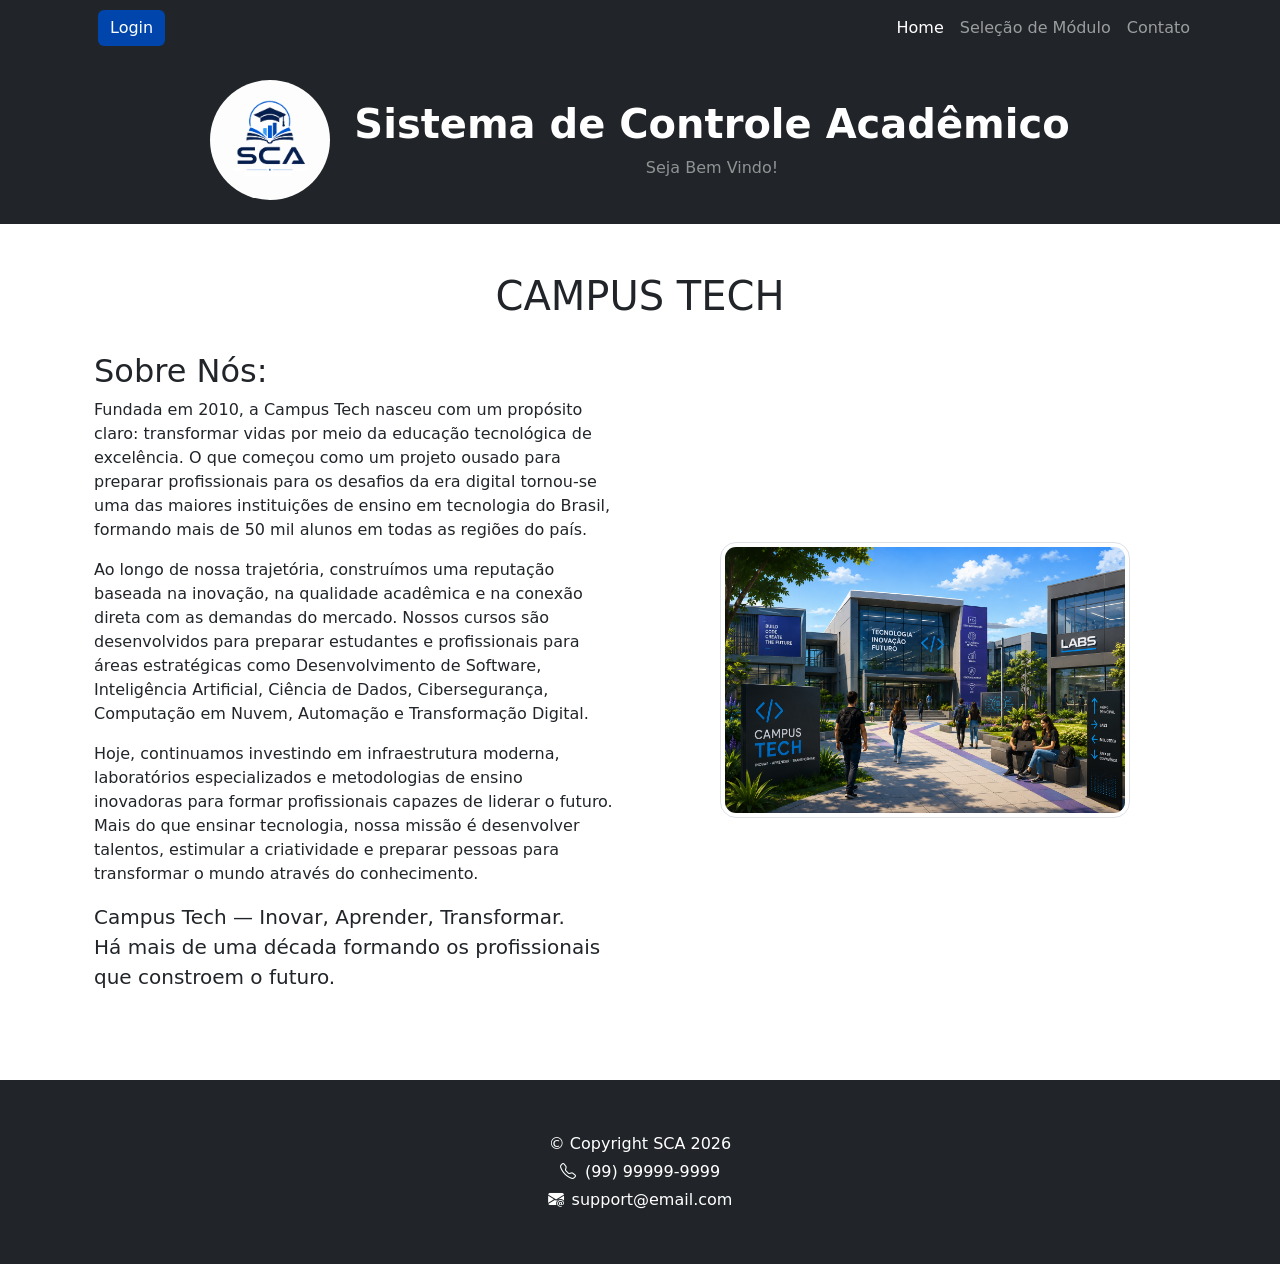
<file: index.html>
<!DOCTYPE html>
<html lang="pt-br">
    <head>
        <meta charset="UTF-8">
        <meta name="viewport" content="width=device-width, initial-scale=1.0">
        <title>Sistema de Controle Acadêmico</title>

        <!-- Bootstrap CSS -->
        <link href="https://cdn.jsdelivr.net/npm/bootstrap@5.3.0/dist/css/bootstrap.min.css" rel="stylesheet">
        <!-- Bootstrap Icons -->
        <link rel="stylesheet" href="https://cdn.jsdelivr.net/npm/bootstrap-icons@1.11.0/font/bootstrap-icons.css">
        <!-- CSS Customizado -->
        <link rel="stylesheet" href="css/style.css">

    </head>
    <body>
        <!-- Responsive navbar-->
        <nav class="navbar navbar-expand-lg navbar-dark bg-dark">
            <div class="container">
                <div>
                    <!-- BOTÃO DE LOGUIN -->
                    <button class="btn btn-success ms-3" data-bs-toggle="modal" data-bs-target="#loginModal">Login</button>
                </div>
                <!-- MODAL -->
                <div class="modal fade" id="loginModal" tabindex="-1" aria-hidden="true">
                    <div class="modal-dialog modal-dialog-centered">
                        <div class="modal-content">
                            <!-- HEADER -->
                            <div class="modal-header">
                                <h5 class="modal-title">
                                    Área de Login
                                </h5>
                                <button type="button" class="btn-close" data-bs-dismiss="modal"></button>
                            </div>
                            <!-- BODY -->
                            <div class="modal-body">
                                <form>
                                    <div class="mb-3">
                                        <label class="form-label">Email</label>
                                        <input type="email" class="form-control" placeholder="Digite seu email">
                                    </div>
                                    <div class="mb-3">
                                        <label class="form-label">Senha</label>
                                        <input type="password" class="form-control" placeholder="Digite sua senha">
                                    </div>
                                    <button type="submit" class="btn btn-success w-100">Entrar</button>
                                </form>
                            </div>
                        </div>
                    </div>     
                </div>

                <button class="navbar-toggler" type="button" data-bs-toggle="collapse" data-bs-target="#navbarSupportedContent" aria-controls="navbarSupportedContent" aria-expanded="false" aria-label="Toggle navigation"><span class="navbar-toggler-icon"></span></button>
                <div class="collapse navbar-collapse" id="navbarSupportedContent">
                    <ul class="navbar-nav ms-auto mb-2 mb-lg-0 text-end">
                        <li class="nav-item"><a class="nav-link active" aria-current="page" href="index.html">Home</a></li>
                        <li class="nav-item"><a class="nav-link" href="./pages/acesso_rapido.html">Seleção de Módulo</a></li>
                        <li class="nav-item"><a class="nav-link" href="#contatos">Contato</a></li>
                    </ul>
                </div>
            </div>
        </nav>

        <!-- Header - Responsivo-->
        <header class="bg-dark py-4 ">
            <div class="container">
                <div class="d-flex flex-column flex-md-row align-items-center justify-content-center text-center">
                    <img src="assets/logo/logo_sca.png" alt="Logomarca da SCA" class="img-fluid rounded-circle mb-3 mb-md-0 me-md-4" style="max-width: 120px;">
                    <div>
                        <h1 class="text-white fw-bold mb-2">Sistema de Controle Acadêmico</h1>
                        <p class="text-white-50 mb-0">Seja Bem Vindo!</p>
                    </div>
                </div>
            </div>
        </header>
        
        <!-- Conteúdo Principal -->
        <main class="flex-grow-1">
            <section class="container py-5">
                <h1 class="text-center mb-2">CAMPUS TECH</h1>
        
                <div class="row align-items-center">
                    <!-- Apresentação - sobre nós -->
                    <div class="col-12 col-lg-6 order-2 order-lg-1 p-4">
                        <h2>Sobre Nós:</h2>
                        <p>Fundada em 2010, a Campus Tech nasceu com um propósito claro: transformar vidas por meio da educação tecnológica de excelência. O que começou como um projeto ousado para preparar profissionais para os desafios da era digital tornou-se uma das maiores instituições de ensino em tecnologia do Brasil, formando mais de 50 mil alunos em todas as regiões do país.</p>
                        <p>Ao longo de nossa trajetória, construímos uma reputação baseada na inovação, na qualidade acadêmica e na conexão direta com as demandas do mercado. Nossos cursos são desenvolvidos para preparar estudantes e profissionais para áreas estratégicas como Desenvolvimento de Software, Inteligência Artificial, Ciência de Dados, Cibersegurança, Computação em Nuvem, Automação e Transformação Digital.</p>
                        <p>Hoje, continuamos investindo em infraestrutura moderna, laboratórios especializados e metodologias de ensino inovadoras para formar profissionais capazes de liderar o futuro. Mais do que ensinar tecnologia, nossa missão é desenvolver talentos, estimular a criatividade e preparar pessoas para transformar o mundo através do conhecimento.</p>
        
                        <p class="lead">Campus Tech — Inovar, Aprender, Transformar.<br>Há mais de uma década formando os profissionais que constroem o futuro.</p>
                    </div>
        
                    <!-- Imagem do Campus-->
                    <div class="col-12 col-lg-6 text-center order-1 order-lg-2 mb-2 mb-lg-0">
                        <img src="assets/campus/campus_principal.png" alt="Imagem do Campus" class="img-fluid img-thumbnail rounded-4 w-75 w-lg-100">
                    </div>
                </div>
            </section>
        </main>

        <!-- Rodape -->
        <footer class="py-5 bg-dark mt-auto">
            <div id="contatos">
                <div class="container my-1">
                    <p class="m-0 text-center text-white">&copy; Copyright SCA 2026</p>
                </div>
                <div class="container text-center text-white my-1">
                    <i class="bi bi-telephone me-1"></i>
                    (99) 99999-9999
                </div>
                <div class="container text-center text-white my-1">
                    <i class="bi bi-envelope-at-fill me-2"></i>support@email.com
                </div>
            </div>
        </footer>

        <!-- Bootstrap JS -->
        <script src="https://cdn.jsdelivr.net/npm/bootstrap@5.3.0/dist/js/bootstrap.bundle.min.js"></script>
        <!-- JavaScript Customizado -->
        <script src="js/script.js"></script>
    </body>
</html>
</file>
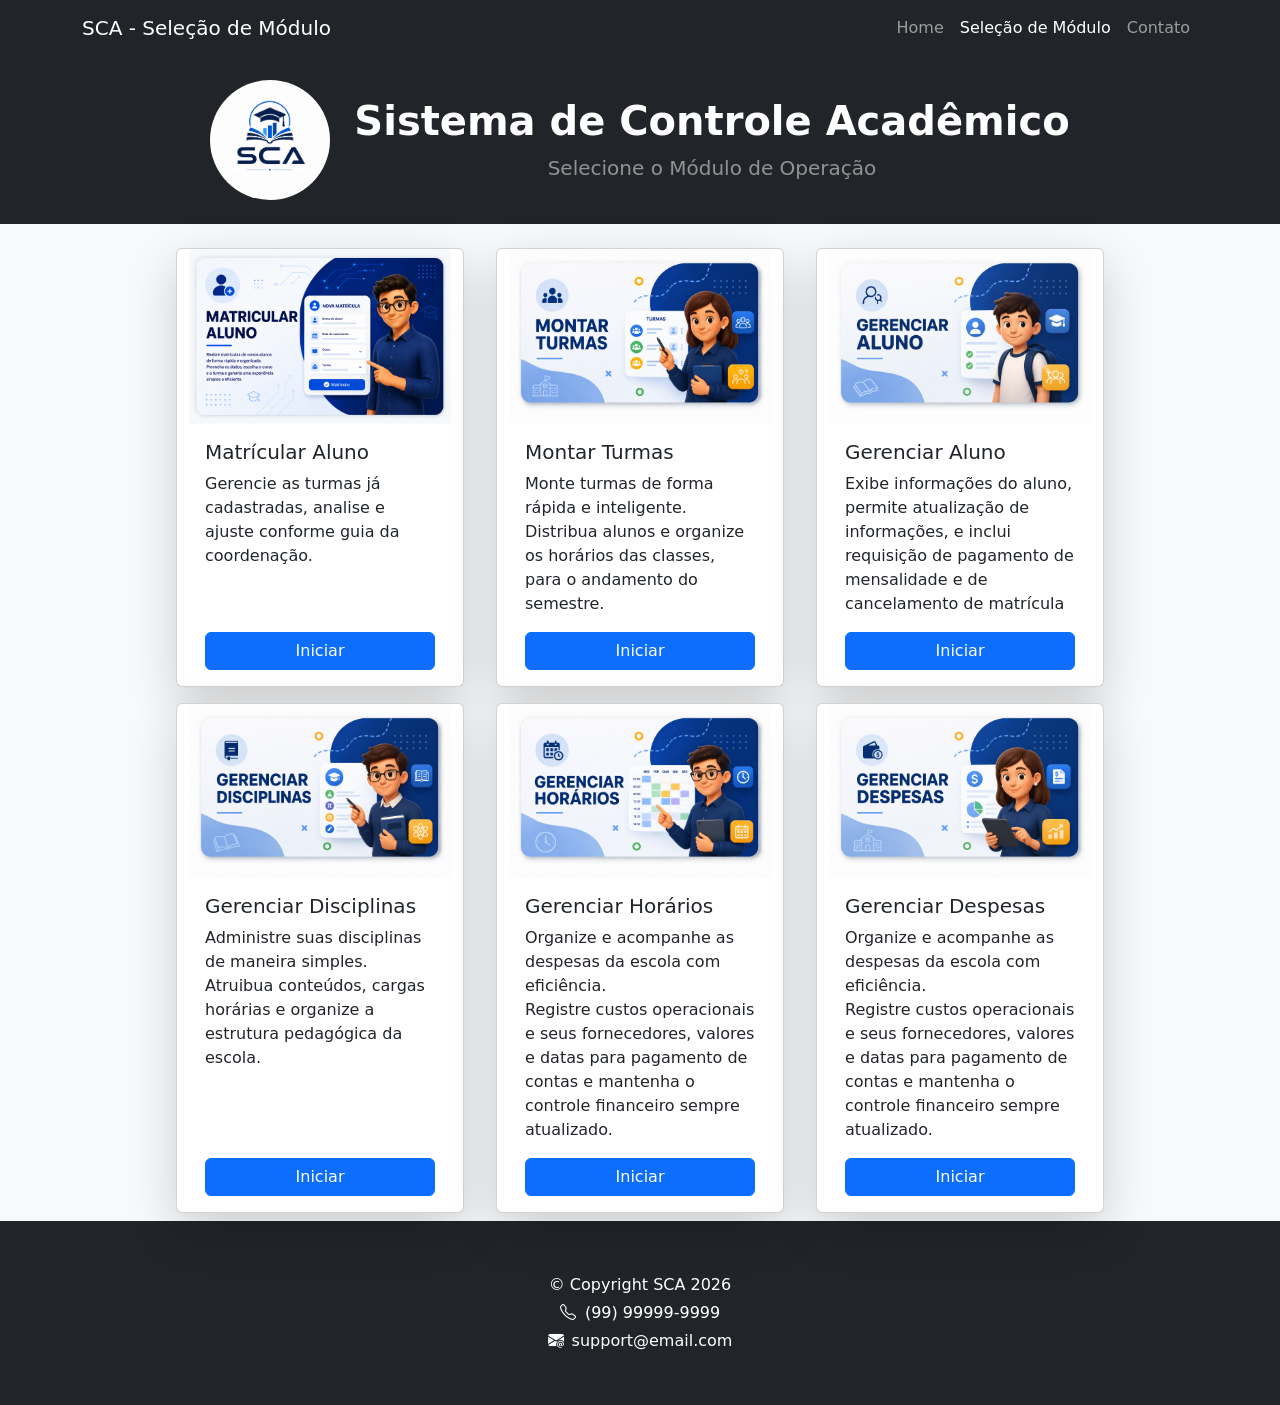
<file: pages/acesso_rapido.html>
<!DOCTYPE html>
<html lang="pt-br">
    <head>
        <meta charset="UTF-8">
        <meta name="viewport" content="width=device-width, initial-scale=1.0">
        <title>SCA - Acesso Rápido</title>

        <!-- Bootstrap CSS -->
        <link href="https://cdn.jsdelivr.net/npm/bootstrap@5.3.0/dist/css/bootstrap.min.css" rel="stylesheet">
        <!-- Bootstrap Icons -->
        <link rel="stylesheet" href="https://cdn.jsdelivr.net/npm/bootstrap-icons@1.11.0/font/bootstrap-icons.css">
        <!-- CSS Customizado -->
        <link rel="stylesheet" href="../css/style.css">

    </head>
    <body class="bg-light d-flex flex-column min-vh-100">
        <!-- Responsive navbar-->
        <nav class="navbar navbar-expand-lg navbar-dark bg-dark">
            <div class="container">
                <a class="navbar-brand">SCA - Seleção de Módulo</a>
                <button class="navbar-toggler" type="button" data-bs-toggle="collapse" data-bs-target="#navbarSupportedContent" aria-controls="navbarSupportedContent" aria-expanded="false" aria-label="Toggle navigation"><span class="navbar-toggler-icon"></span></button>
                <div class="collapse navbar-collapse" id="navbarSupportedContent">
                    <ul class="navbar-nav ms-auto mb-2 mb-lg-0 text-end">
                        <li class="nav-item"><a class="nav-link" href="../index.html">Home</a></li>
                        <li class="nav-item"><a class="nav-link active" aria-current="page" href="acesso_rapido.html">Seleção de Módulo</a></li>
                        <li class="nav-item"><a class="nav-link" href="#contatos">Contato</a></li>
                    </ul>
                </div>
            </div>
        </nav>

        <!-- Header - Responsivo -->
        <header class="bg-dark py-4 mb-3">
            <div class="container">
                <div class="d-flex flex-column flex-md-row align-items-center justify-content-center text-center">
                    <img src="../assets/logo/logo_sca.png" alt="Logomarca da SCA" class="img-fluid rounded-circle mb-3 mb-md-0 me-md-4" style="max-width: 120px;">
                    <div>
                        <h1 class="text-white fw-bold mb-2">Sistema de Controle Acadêmico</h1>
                        <p class="lead text-white-50 small mb-0">Selecione o Módulo de Operação</p>
                    </div>
                </div>
            </div>
        </header>

        <main class="flex-grow-1">
            <div class="row justify-content-center">
                <div class="card shadow-lg my-2 mx-3" style="width: 18rem;">
                    <img src="../assets/card_img/matricular_aluno.png" class="card-img-top" alt="...">
                    <div class="card-body d-flex flex-column">
                        <h5 class="card-title">Matrícular Aluno</h5>
                        <p class="card-text">Gerencie as turmas já cadastradas, analise e ajuste conforme guia da coordenação.</p>
                        <a href="matricula.html" class="btn btn-primary mt-auto">Iniciar</a>
                    </div>
                </div>
    
                <div class="card shadow-lg my-2 mx-3" style="width: 18rem;">
                    <img src="../assets/card_img/montar_turmas.png" class="card-img-top" alt="...">
                    <div class="card-body d-flex flex-column">
                        <h5 class="card-title">Montar Turmas</h5>
                        <p class="card-text">Monte turmas de forma rápida e inteligente. Distribua alunos e organize os horários das classes, para o andamento do semestre.</p>
                        <a href="montar_turmas.html" class="btn btn-primary mt-auto">Iniciar</a>
                    </div>
                </div>

                <div class="card shadow-lg my-2 mx-3" style="width: 18rem;">
                    <img src="../assets/card_img/gerenciar_aluno.png" class="card-img-top" alt="...">
                    <div class="card-body d-flex flex-column">
                        <h5 class="card-title">Gerenciar Aluno</h5>
                        <p class="card-text">Exibe informações do aluno, permite atualização de informações, e inclui requisição de pagamento de mensalidade e de cancelamento de matrícula</p>
                        <a href="gerenciarAluno.html" class="btn btn-primary mt-auto">Iniciar</a>
                    </div>
                </div>
            </div>

            <div class="row justify-content-center">
                <div class="card shadow-lg my-2 mx-3" style="width: 18rem;">
                    <img src="../assets/card_img/gerenciar_disciplinas.png" class="card-img-top" alt="...">
                    <div class="card-body d-flex flex-column">
                        <h5 class="card-title">Gerenciar Disciplinas</h5>
                        <p class="card-text">Administre suas disciplinas de maneira simples. Atruibua conteúdos, cargas horárias e organize a estrutura pedagógica da escola.</p>
                        <a href="gerenciar_disciplinas.html" class="btn btn-primary mt-auto">Iniciar</a>
                    </div>
                </div>
                
                <div class="card shadow-lg my-2 mx-3" style="width: 18rem;">
                    <img src="../assets/card_img/gerenciar_horarios.png" class="card-img-top" alt="...">
                    <div class="card-body d-flex flex-column">
                        <h5 class="card-title">Gerenciar Horários</h5>
                        <p class="card-text">Organize e acompanhe as despesas da escola com eficiência.<br>Registre custos operacionais e seus fornecedores, valores e datas para pagamento de contas e mantenha o controle financeiro sempre atualizado.</p>
                        <a href="horarios.html" class="btn btn-primary mt-auto">Iniciar</a>
                    </div>
                </div>
    
                <div class="card shadow-lg my-2 mx-3" style="width: 18rem;">
                    <img src="../assets/card_img/gerenciar_despesas.png" class="card-img-top" alt="...">
                    <div class="card-body d-flex flex-column">
                        <h5 class="card-title">Gerenciar Despesas</h5>
                        <p class="card-text">Organize e acompanhe as despesas da escola com eficiência.<br>Registre custos operacionais e seus fornecedores, valores e datas para pagamento de contas e mantenha o controle financeiro sempre atualizado.</p>
                        <a href="gerenciarDespesas.html" class="btn btn-primary mt-auto">Iniciar</a>
                    </div>
                </div>
            </div>    
        </main>

        <!-- Rodape -->
        <footer class="py-5 bg-dark mt-auto">
            <div id="contatos">
                <div class="container my-1">
                    <p class="m-0 text-center text-white">&copy; Copyright SCA 2026</p>
                </div>
                <div class="container text-center text-white my-1">
                    <i class="bi bi-telephone me-1"></i>
                    (99) 99999-9999
                </div>
                <div class="container text-center text-white my-1">
                    <i class="bi bi-envelope-at-fill me-2"></i>support@email.com
                </div>
            </div>
        </footer>

        <!-- Bootstrap JS -->
        <script src="https://cdn.jsdelivr.net/npm/bootstrap@5.3.0/dist/js/bootstrap.bundle.min.js"></script>
    </body>
</html>
</file>
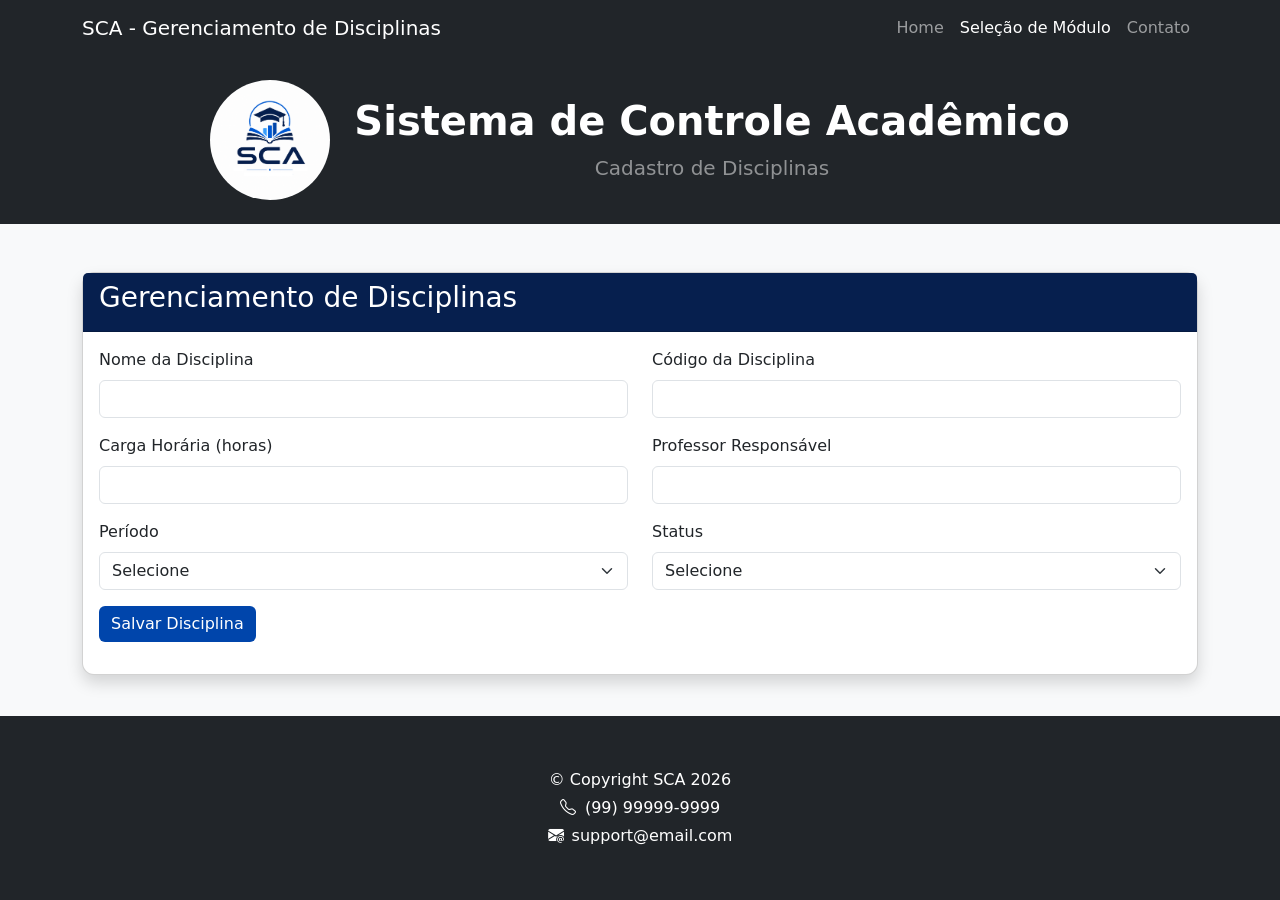
<file: pages/gerenciar_disciplinas.html>
<!DOCTYPE html>
<html lang="pt-br">
    <head>
        <meta charset="UTF-8">
        <meta name="viewport" content="width=device-width, initial-scale=1.0">
        <title>SCA - Gerenciamento de Disciplinas</title>

        <!-- Bootstrap CSS -->
        <link href="https://cdn.jsdelivr.net/npm/bootstrap@5.3.0/dist/css/bootstrap.min.css" rel="stylesheet">
        <!-- Bootstrap Icons -->
        <link rel="stylesheet" href="https://cdn.jsdelivr.net/npm/bootstrap-icons@1.11.0/font/bootstrap-icons.css">
        <!-- CSS Customizado -->
        <link rel="stylesheet" href="../css/disciplinaStyle.css">

    </head>
    <body class="bg-light d-flex flex-column min-vh-100">
        <!-- Responsive navbar-->
        <nav class="navbar navbar-expand-lg navbar-dark bg-dark">
            <div class="container">
                <a class="navbar-brand">SCA - Gerenciamento de Disciplinas</a>
                <button class="navbar-toggler" type="button" data-bs-toggle="collapse" data-bs-target="#navbarSupportedContent" aria-controls="navbarSupportedContent" aria-expanded="false" aria-label="Toggle navigation"><span class="navbar-toggler-icon"></span></button>
                <div class="collapse navbar-collapse" id="navbarSupportedContent">
                    <ul class="navbar-nav ms-auto mb-2 mb-lg-0 text-end">
                        <li class="nav-item"><a class="nav-link" href="../index.html">Home</a></li>
                        <li class="nav-item"><a class="nav-link active" aria-current="page" href="acesso_rapido.html">Seleção de Módulo</a></li>
                        <li class="nav-item"><a class="nav-link" href="#contatos">Contato</a></li>
                    </ul>
                </div>
            </div>
        </nav>

        <!-- Header - Responsivo -->
        <header class="bg-dark py-4 ">
            <div class="container">
                <div class="d-flex flex-column flex-md-row align-items-center justify-content-center text-center">
                    <img src="../assets/logo/logo_sca.png" alt="Logomarca da SCA" class="img-fluid rounded-circle mb-3 mb-md-0 me-md-4" style="max-width: 120px;">
                    <div>
                        <h1 class="text-white fw-bold mb-2">Sistema de Controle Acadêmico</h1>
                        <p class="lead text-white-50 small mb-0">Cadastro de Disciplinas</p>
                    </div>
                </div>
            </div>
        </header>

        <main class="flex-grow-1">
            <div class="container mt-5">
                <div class="card shadow">
                    <div class="card-header cabecalho-horario text-white">
                        <h3>Gerenciamento de Disciplinas</h3>
                    </div>
                    <div class="card-body">
                        <form id="formDisciplina">
                <div class="row">
                    <div class="col-md-6 mb-3">
                        <label class="form-label">Nome da Disciplina</label>
                        <input type="text" class="form-control" id="nomeDisciplina">
                    </div>
                    <div class="col-md-6 mb-3">
                        <label class="form-label">Código da Disciplina</label>
                        <input type="text" class="form-control" id="codigo">
                    </div>
                </div>
        
                <div class="row">
                    <div class="col-md-6 mb-3">
                        <label class="form-label">Carga Horária (horas)</label>
                        <input type="number" class="form-control" id="cargaHoraria">
                    </div>
                    <div class="col-md-6 mb-3">
                        <label class="form-label">Professor Responsável</label>
                        <input type="text" class="form-control" id="professor">
                    </div>
                </div>
        
                <div class="row">
                    <div class="col-md-6 mb-3">
                        <label class="form-label">Período</label>
                        <select class="form-select" id="periodo">
                            <option value="">Selecione</option>
                            <option>1º Termo</option>
                            <option>2º Termo</option>
                            <option>3º Termo</option>
                            <option>4º Termo</option>
                        </select>
                    </div>

                    <div class="col-md-6 mb-3">
                        <label class="form-label">Status</label>
                        <select class="form-select" id="status">
                            <option value="">Selecione</option>
                            <option>Ativa</option>
                            <option>Inativa</option>
                        </select>
                    </div>
                </div>

                <button type="submit" class="btn btn-azul">
                    Salvar Disciplina
                </button>
            </form>

            <div id="mensagem" class="mt-3"></div></div>
            </div></div>
        </main>

        <!-- Rodape -->
        <footer class="py-5 bg-dark mt-auto">
            <div id="contatos">
                <div class="container my-1">
                    <p class="m-0 text-center text-white">&copy; Copyright SCA 2026</p>
                </div>
                <div class="container text-center text-white my-1">
                    <i class="bi bi-telephone me-1"></i>
                    (99) 99999-9999
                </div>
                <div class="container text-center text-white my-1">
                    <i class="bi bi-envelope-at-fill me-2"></i>support@email.com
                </div>
            </div>
        </footer>

        <script src="../js/disciplinaScript.js"></script>
    </body>
</html>
</file>
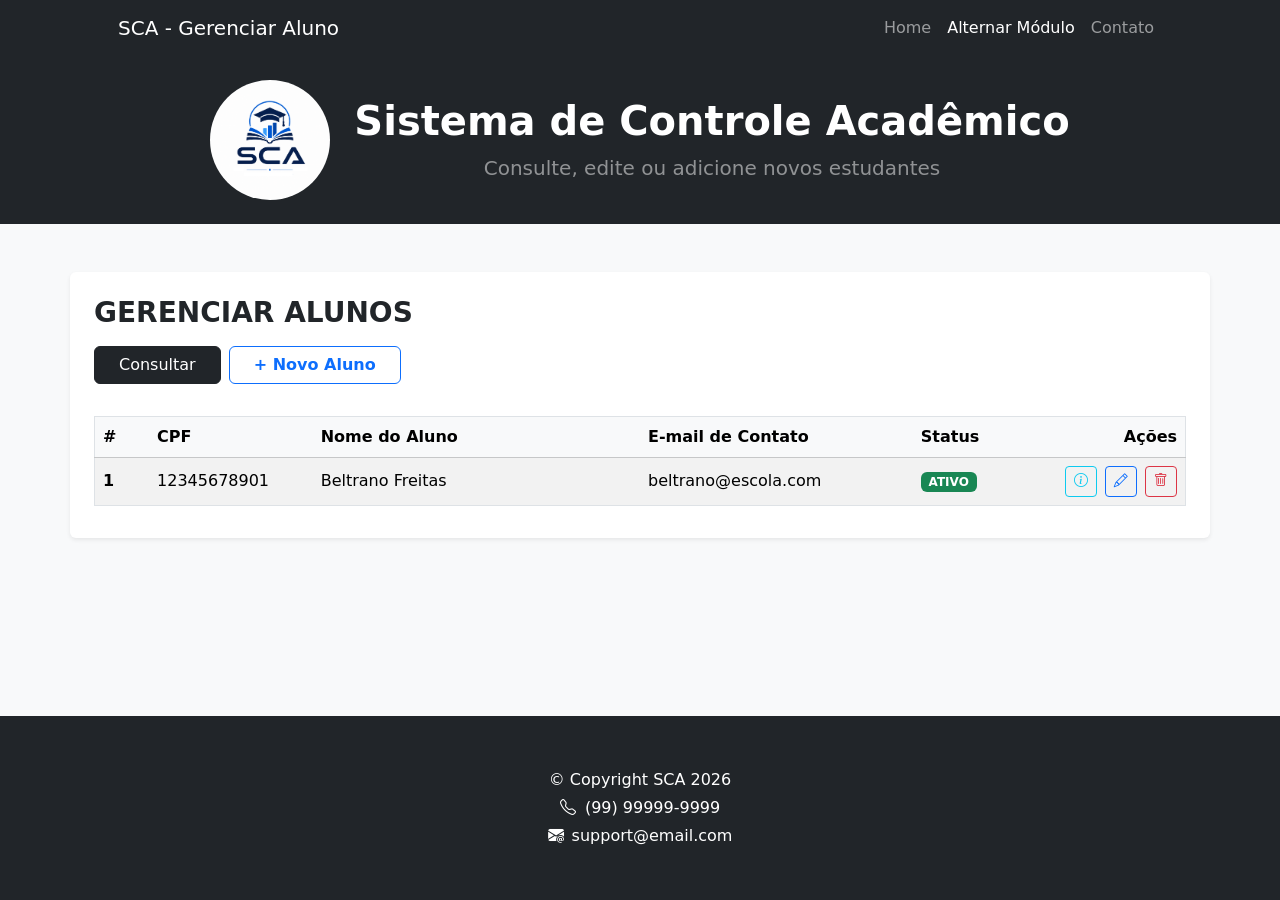
<file: pages/gerenciarAluno.html>
<!DOCTYPE html>
<html lang="pt-br">

<head>
    <meta charset="UTF-8">
    <meta name="viewport" content="width=device-width, initial-scale=1.0">
    <title>SCA - Gerenciar Aluno</title>
    <!-- Bootstrap CSS -->
    <link href="https://cdn.jsdelivr.net/npm/bootstrap@5.3.0/dist/css/bootstrap.min.css" rel="stylesheet">
    <!-- Bootstrap Icons -->
    <link rel="stylesheet" href="https://cdn.jsdelivr.net/npm/bootstrap-icons@1.11.0/font/bootstrap-icons.css">
    <link rel="stylesheet" href="../css/style.css">
</head>

<body class="bg-light d-flex flex-column min-vh-100">
    <nav class="navbar navbar-expand-lg navbar-dark bg-dark">
        <div class="container px-5">
            <a class="navbar-brand">SCA - Gerenciar Aluno</a>
            <button class="navbar-toggler" type="button" data-bs-toggle="collapse" data-bs-target="#navbarSupportedContent" aria-controls="navbarSupportedContent" aria-expanded="false" aria-label="Toggle navigation"><span class="navbar-toggler-icon"></span></button>
            <div class="collapse navbar-collapse" id="navbarSupportedContent">
                <ul class="navbar-nav ms-auto mb-2 mb-lg-0 text-end">
                    <li class="nav-item"><a class="nav-link" href="../index.html">Home</a></li>
                    <li class="nav-item"><a class="nav-link active" aria-current="page" href="acesso_rapido.html">Alternar Módulo</a></li>
                    <li class="nav-item"><a class="nav-link" href="#contatos">Contato</a></li>
                </ul>
            </div>
        </div>
    </nav>

    <!-- Header - Responsivo -->
    <header class="bg-dark py-4 ">
        <div class="container">
            <div class="d-flex flex-column flex-md-row align-items-center justify-content-center text-center">
                <img src="../assets/logo/logo_sca.png" alt="Logomarca da SCA" class="img-fluid rounded-circle mb-3 mb-md-0 me-md-4" style="max-width: 120px;">
                <div>
                    <h1 class="text-white fw-bold mb-2">Sistema de Controle Acadêmico</h1>
                    <p class="lead text-white-50 small mb-0">Consulte, edite ou adicione novos estudantes</p>
                </div>
            </div>
        </div>
    </header>

    <!-- Seção Principal -->
    <main class="flex-grow-1">
        <div class="container my-5 flex-grow-1">
            <div class="row justify-content-center">
                
                <div class="card shadow-sm border-0 p-4 bg-white">
                    <section class="mb-4">
                        <h3 class="fw-bold text-dark mb-3">GERENCIAR ALUNOS</h3>
    
                        <div class="d-flex gap-2">
                            <button class="btn btn-dark px-4" type="button" id="btnConsultar">Consultar</button>
                            <button class="btn btn-outline-primary px-4 fw-bold" type="button" data-bs-toggle="modal" data-bs-target="#modalCadastroAluno">+ Novo Aluno</button>
                        </div>
                    </section>
    
                    <section class="my-2 table-responsive">
                        <table class="table border table-striped table-hover align-middle mb-0" id="tabelaAlunos">
                            <thead class="table-light">
                                <tr>
                                    <th scope="col" style="width: 5%;">#</th>
                                    <th scope="col" style="width: 15%;">CPF</th>
                                    <th scope="col">Nome do Aluno</th>
                                    <th scope="col" style="width: 25%;">E-mail de Contato</th>
                                    <th scope="col" style="width: 10%;">Status</th>
                                    <th scope="col" class="text-end" style="width: 15%;">Ações</th>
                                </tr>
                            </thead>
                            <tbody>
                                <tr>
                                    <th scope="row">1</th>
                                    <td>12345678901</td>
                                    <td>Beltrano Freitas</td>
                                    <td>beltrano@escola.com</td>
                                    <td><span class="badge bg-success">ATIVO</span></td>
                                    <td>
                                        <div class="d-flex justify-content-end gap-2">
                                            <button class="btn btn-sm btn-outline-info" title="Informações"><i class="bi bi-info-circle"></i></button>
                                            <button class="btn btn-sm btn-outline-primary" title="Editar"><i class="bi bi-pencil"></i></button>
                                            <button class="btn btn-sm btn-outline-danger" title="Apagar"><i class="bi bi-trash"></i></button>
                                        </div>
                                    </td>
                                </tr>
                            </tbody>
                        </table>
                    </section>
                </div>
    
            </div>
        </div>
    
        <div class="modal fade" id="modalCadastroAluno" data-bs-backdrop="static" tabindex="-1" aria-labelledby="modalCadastroLabel" aria-hidden="true">
            <div class="modal-dialog modal-lg">
                <div class="modal-content border-0 shadow">
                    <div class="modal-header text-white" style="background-color: #061f4e;">
                        <h5 class="modal-title fw-bold" id="modalCadastroLabel">Cadastrar Novo Aluno</h5>
                        <button type="button" class="btn-close btn-close-white" data-bs-dismiss="modal" aria-label="Close"></button>
                    </div>
                    <div class="modal-body p-4">
                        
                        <div id="alertaErro" class="alert alert-danger d-none" role="alert"></div>
                        <div id="alertaSucesso" class="alert alert-success d-none" role="alert">
                            Aluno cadastrado com sucesso!
                        </div>
    
                        <form id="formAluno" class="row g-3" novalidate>
                            <div class="col-md-8">
                                <label for="nome" class="form-label fw-bold">Nome Completo *</label>
                                <input type="text" class="form-control" id="nome" required>
                            </div>
                            <div class="col-md-4">
                                <label for="cpf" class="form-label fw-bold">CPF (Apenas números) *</label>
                                <input type="text" class="form-control" id="cpf" maxlength="11" placeholder="Ex: 12345678901" required>
                            </div>
                            <div class="col-md-4">
                                <label for="dataNascimento" class="form-label fw-bold">Data de Nascimento *</label>
                                <input type="date" class="form-control" id="dataNascimento" required>
                            </div>
                            <div class="col-md-4">
                                <label for="genero" class="form-label fw-bold">Gênero *</label>
                                <select class="form-select" id="genero" required>
                                    <option value="">Selecione...</option>
                                    <option value="Masculino">Masculino</option>
                                    <option value="Feminino">Feminino</option>
                                    <option value="Outro">Outro</option>
                                </select>
                            </div>
                            <div class="col-md-4">
                                <label for="email" class="form-label fw-bold">E-mail de Contato *</label>
                                <input type="email" class="form-control" id="email" placeholder="nome@escola.com" required>
                            </div>
    
                            <div class="col-12"><hr class="my-3 text-muted"></div>
                            <h6 class="text-secondary fw-bold">Endereço Residencial</h6>
    
                            <div class="col-md-3">
                                <label for="cep" class="form-label fw-bold">CEP *</label>
                                <input type="text" class="form-control" id="cep" maxlength="8" placeholder="Apenas números" required>
                            </div>
                            <div class="col-md-6">
                                <label for="logradouro" class="form-label fw-bold">Rua / Logradouro *</label>
                                <input type="text" class="form-control" id="logradouro" required>
                            </div>
                            <div class="col-md-3">
                                <label for="numero" class="form-label fw-bold">Número *</label>
                                <input type="text" class="form-control" id="numero" required>
                            </div>
    
                            <div class="modal-footer px-0 pb-0 mt-4">
                                <button type="button" class="btn btn-secondary" data-bs-dismiss="modal">Cancelar</button>
                                <button type="submit" class="btn text-white fw-bold" style="background-color: #0045ab;">Salvar Aluno</button>
                            </div>
                        </form>
                    </div>
                </div>
            </div>
        </div>
    </main>

    <!-- Rodape -->
    <footer class="py-5 bg-dark mt-auto">
        <div id="contatos">
            <div class="container my-1">
                <p class="m-0 text-center text-white">&copy; Copyright SCA 2026</p>
            </div>
            <div class="container text-center text-white my-1">
                <i class="bi bi-telephone me-1"></i>
                (99) 99999-9999
            </div>
            <div class="container text-center text-white my-1">
                <i class="bi bi-envelope-at-fill me-2"></i>support@email.com
            </div>
        </div>
    </footer>

    <!-- Bootstrap JS -->
    <script src="https://cdn.jsdelivr.net/npm/bootstrap@5.3.0/dist/js/bootstrap.bundle.min.js"></script>
    <!-- JavaScript Customizado -->
    <script src="../js/validacaoAluno.js"></script>
</body>

</html>
</file>
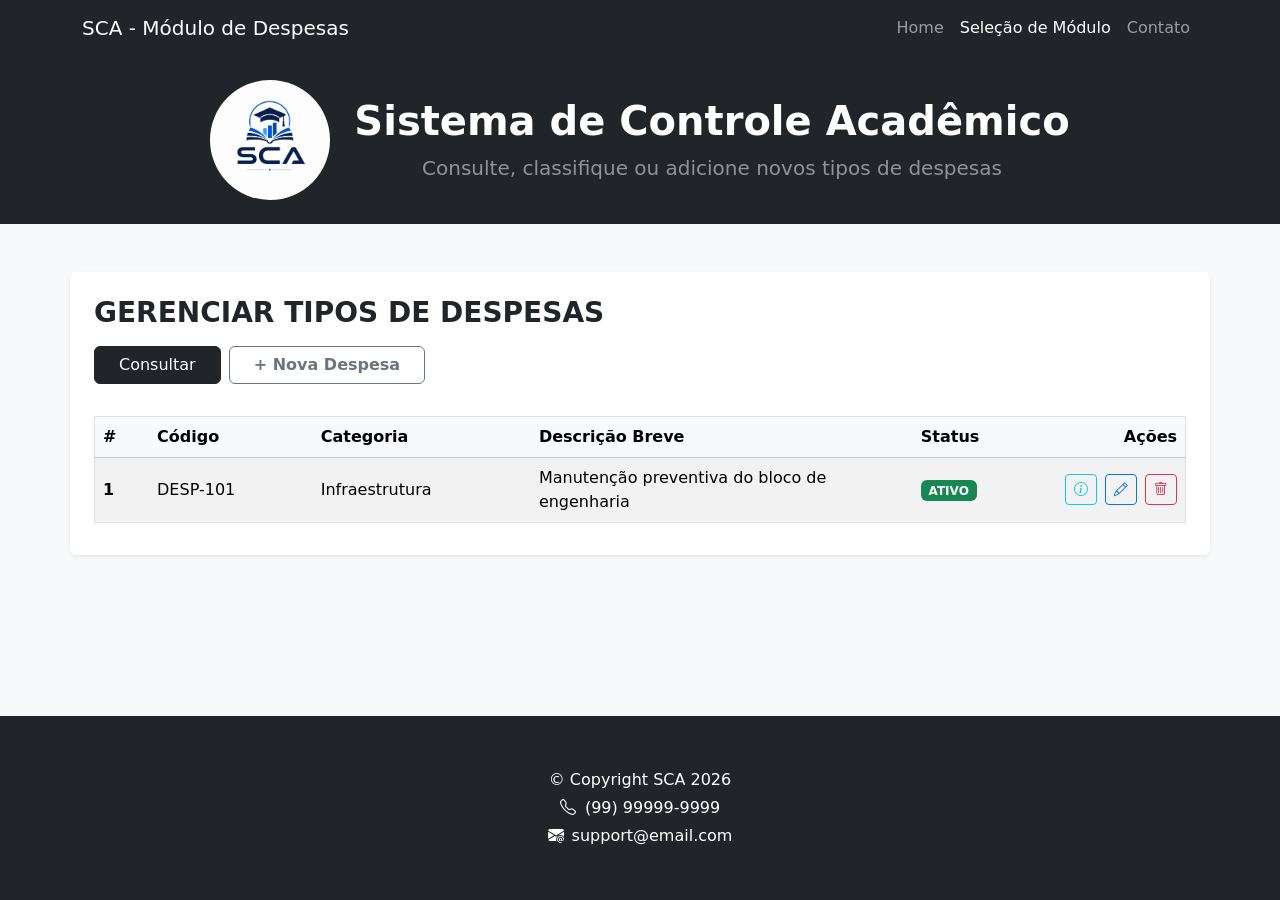
<file: pages/gerenciarDespesas.html>
<!DOCTYPE html>
<html lang="pt-br">
    <head>
        <meta charset="UTF-8">
        <meta name="viewport" content="width=device-width, initial-scale=1.0">
        <title>SCA - Gerenciar Despesas</title>
        <!-- Bootstrap CSS -->
        <link href="https://cdn.jsdelivr.net/npm/bootstrap@5.3.0/dist/css/bootstrap.min.css" rel="stylesheet">
        <!-- Bootstrap Icons -->
        <link rel="stylesheet" href="https://cdn.jsdelivr.net/npm/bootstrap-icons@1.11.0/font/bootstrap-icons.css">
        <link rel="stylesheet" href="../css/style.css">
    </head>
    <body class="bg-light d-flex flex-column min-vh-100">
        <!-- Responsive navbar-->
        <nav class="navbar navbar-expand-lg navbar-dark bg-dark">
            <div class="container">
                <a class="navbar-brand">SCA - Módulo de Despesas</a>
                <button class="navbar-toggler" type="button" data-bs-toggle="collapse" data-bs-target="#navbarSupportedContent" aria-controls="navbarSupportedContent" aria-expanded="false" aria-label="Toggle navigation"><span class="navbar-toggler-icon"></span></button>
                <div class="collapse navbar-collapse" id="navbarSupportedContent">
                    <ul class="navbar-nav ms-auto mb-2 mb-lg-0 text-end">
                        <li class="nav-item"><a class="nav-link" href="../index.html">Home</a></li>
                        <li class="nav-item"><a class="nav-link active" aria-current="page" href="acesso_rapido.html">Seleção de Módulo</a></li>
                        <li class="nav-item"><a class="nav-link" href="#contatos">Contato</a></li>
                    </ul>
                </div>
            </div>
        </nav>

        <!-- Header - Responsivo -->
        <header class="bg-dark py-4 ">
            <div class="container">
                <div class="d-flex flex-column flex-md-row align-items-center justify-content-center text-center">
                    <img src="../assets/logo/logo_sca.png" alt="Logomarca da SCA" class="img-fluid rounded-circle mb-3 mb-md-0 me-md-4" style="max-width: 120px;">
                    <div>
                        <h1 class="text-white fw-bold mb-2">Sistema de Controle Acadêmico</h1>
                        <p class="lead text-white-50 small mb-0">Consulte, classifique ou adicione novos tipos de despesas</p>
                    </div>
                </div>
            </div>
        </header>

        <main class="flex-grow-1">
            <div class="container my-5 flex-grow-1">
                <div class="row justify-content-center">
                    <div class="card shadow-sm border-0 p-4 bg-white">
                        <section class="mb-4">
                            <h3 class="fw-bold text-dark mb-3">GERENCIAR TIPOS DE DESPESAS</h3>
                            <div class="d-flex gap-2">
                                <button class="btn btn-dark px-4" type="button" id="btnConsultar">Consultar</button>
                                <button class="btn btn-outline-secondary px-4 fw-bold" type="button" data-bs-toggle="modal" data-bs-target="#modalCadastroDespesa">+ Nova Despesa</button>
                            </div>
                        </section>
                        <section class="my-2">
                            <table class="table border table-striped table-hover align-middle mb-0" id="tabelaDespesas">
                                <thead class="table-light">
                                    <tr>
                                        <th scope="col" style="width: 5%;">#</th>
                                        <th scope="col" style="width: 15%;">Código</th>
                                        <th scope="col" style="width: 20%;">Categoria</th>
                                        <th scope="col">Descrição Breve</th>
                                        <th scope="col" style="width: 10%;">Status</th>
                                        <th scope="col" class="text-end" style="width: 15%;">Ações</th>
                                    </tr>
                                </thead>
                                <tbody>
                                    <tr>
                                        <th scope="row">1</th>
                                        <td>DESP-101</td>
                                        <td>Infraestrutura</td>
                                        <td>Manutenção preventiva do bloco de engenharia</td>
                                        <td><span class="badge bg-success">ATIVO</span></td>
                                        <td>
                                            <div class="d-flex justify-content-end gap-2">
                                                <button class="btn btn-sm btn-outline-info" title="Informações"><i class="bi bi-info-circle"></i></button>
                                                <button class="btn btn-sm btn-outline-primary" title="Editar"><i class="bi bi-pencil"></i></button>
                                                <button class="btn btn-sm btn-outline-danger" title="Apagar"><i class="bi bi-trash"></i></button>
                                            </div>
                                        </td>
                                    </tr>
                                </tbody>
                            </table>
                        </section>
                    </div>
                </div>
            </div>
    
            <div class="modal fade" id="modalCadastroDespesa" data-bs-backdrop="static" tabindex="-1" aria-labelledby="modalDespesaLabel" aria-hidden="true">
                <div class="modal-dialog modal-md">
                    <div class="modal-content border-0 shadow">
                        <div class="modal-header text-white" style="background-color: #061f4e;">
                            <h5 class="modal-title fw-bold" id="modalDespesaLabel">Cadastrar Tipo de Despesa</h5>
                            <button type="button" class="btn-close btn-close-white" data-bs-dismiss="modal" aria-label="Close"></button>
                        </div>
                        <div class="modal-body p-4">
                            <div id="alertaErro" class="alert alert-danger d-none" role="alert"></div>
                            <div id="alertaSucesso" class="alert alert-success d-none" role="alert">
                                Tipo de despesa cadastrado com sucesso!
                            </div>
    
                            <form id="formDespesa" class="row g-3" novalidate>
                                <div class="col-12">
                                    <label for="codigo" class="form-label fw-bold">Código identificador *</label>
                                    <input type="text" class="form-control" id="codigo" placeholder="Ex: DESP-200" required>
                                </div>
                                <div class="col-12">
                                    <label for="categoria" class="form-label fw-bold">Categoria da Despesa *</label>
                                    <select class="form-select" id="categoria" required>
                                        <option value="">Selecione uma categoria...</option>
                                        <option value="Infraestrutura">Infraestrutura</option>
                                        <option value="Pessoal">Pessoal / RH</option>
                                        <option value="Acadêmico">Material Acadêmico</option>
                                        <option value="Administrativo">Administrativo</option>
                                    </select>
                                </div>
                                <div class="col-12">
                                    <label for="descricao" class="form-label fw-bold">Descrição Breve *</label>
                                    <textarea class="form-control" id="descricao" rows="3" placeholder="Explique resumidamente a finalidade desta despesa" required></textarea>
                                </div>
    
                                <div class="modal-footer px-0 pb-0 mt-4">
                                    <button type="button" class="btn btn-secondary" data-bs-dismiss="modal">Cancelar</button>
                                    <button type="submit" class="btn text-white fw-bold" style="background-color: #0045ab;">Salvar Despesa</button>
                                </div>
                            </form>
                        </div>
                    </div>
                </div>
            </div>
        </main>
        
        <!-- Rodape -->
        <footer class="py-5 bg-dark mt-auto">
            <div id="contatos">
                <div class="container my-1">
                    <p class="m-0 text-center text-white">&copy; Copyright SCA 2026</p>
                </div>
                <div class="container text-center text-white my-1">
                    <i class="bi bi-telephone me-1"></i>
                    (99) 99999-9999
                </div>
                <div class="container text-center text-white my-1">
                    <i class="bi bi-envelope-at-fill me-2"></i>support@email.com
                </div>
            </div>
        </footer>

        <!-- Bootstrap JS -->
        <script src="https://cdn.jsdelivr.net/npm/bootstrap@5.3.0/dist/js/bootstrap.bundle.min.js"></script>
        <!-- JavaScript de Despesas -->
        <script src="../js/validacaoDespesas.js"></script>
    </body>
</html>
</file>
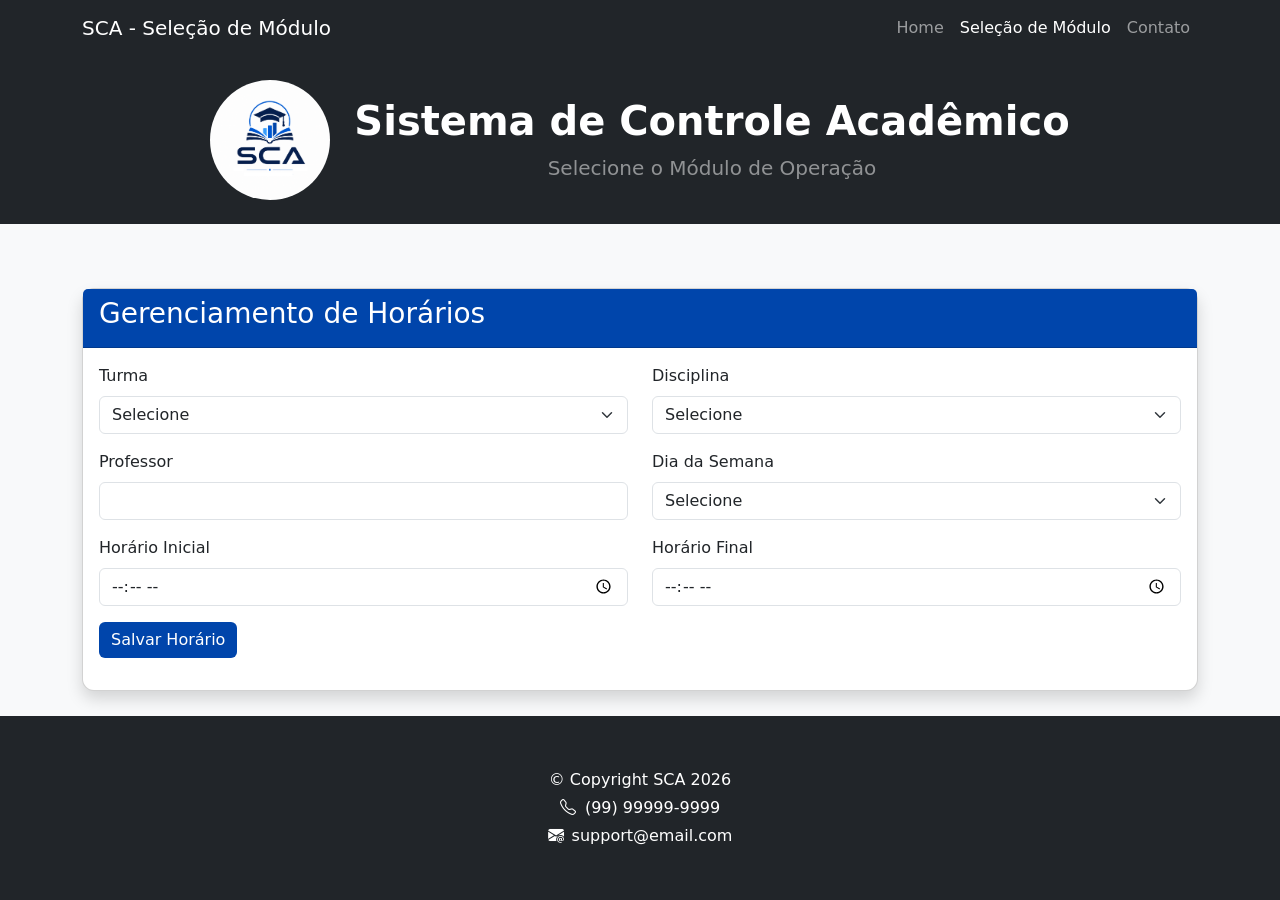
<file: pages/horarios.html>
<!DOCTYPE html>
<html lang="pt-br">
    <head>
        <meta charset="UTF-8">
        <meta name="viewport" content="width=device-width, initial-scale=1.0">
        <title>SCA - Gerenciar Horários</title>

        <!-- Bootstrap CSS -->
        <link href="https://cdn.jsdelivr.net/npm/bootstrap@5.3.0/dist/css/bootstrap.min.css" rel="stylesheet">
        <!-- Bootstrap Icons -->
        <link rel="stylesheet" href="https://cdn.jsdelivr.net/npm/bootstrap-icons@1.11.0/font/bootstrap-icons.css">
        <!-- CSS Customizado -->
        <link rel="stylesheet" href="../css/horariosStyle.css">
    </head>

    <body class="bg-light d-flex flex-column min-vh-100">
        <!-- Responsive navbar-->
        <nav class="navbar navbar-expand-lg navbar-dark bg-dark">
            <div class="container">
                <a class="navbar-brand">SCA - Seleção de Módulo</a>
                <button class="navbar-toggler" type="button" data-bs-toggle="collapse" data-bs-target="#navbarSupportedContent" aria-controls="navbarSupportedContent" aria-expanded="false" aria-label="Toggle navigation"><span class="navbar-toggler-icon"></span></button>
                <div class="collapse navbar-collapse" id="navbarSupportedContent">
                    <ul class="navbar-nav ms-auto mb-2 mb-lg-0 text-end">
                        <li class="nav-item"><a class="nav-link" href="../index.html">Home</a></li>
                        <li class="nav-item"><a class="nav-link active" aria-current="page" href="acesso_rapido.html">Seleção de Módulo</a></li>
                        <li class="nav-item"><a class="nav-link" href="#contatos">Contato</a></li>
                    </ul>
                </div>
            </div>
        </nav>

        <!-- Header - Responsivo -->
        <header class="bg-dark py-4 mb-3">
            <div class="container">
                <div class="d-flex flex-column flex-md-row align-items-center justify-content-center text-center">
                    <img src="../assets/logo/logo_sca.png" alt="Logomarca da SCA" class="img-fluid rounded-circle mb-3 mb-md-0 me-md-4" style="max-width: 120px;">
                    <div>
                        <h1 class="text-white fw-bold mb-2">Sistema de Controle Acadêmico</h1>
                        <p class="lead text-white-50 small mb-0">Selecione o Módulo de Operação</p>
                    </div>
                </div>
            </div>
        </header>

        <main class="flex-grow-1">
            <div class="container mt-5">
                <div class="card shadow">
                    <div class="card-header cabecalho-horario text-white">
                        <h3>Gerenciamento de Horários</h3>
                    </div>
                    <div class="card-body">
                        <form id="formHorario">
                            <div class="row">
                                <div class="col-md-6 mb-3">
                                    <label class="form-label">Turma</label>
                                    <select class="form-select" id="turma">
                                        <option value="">Selecione</option>
                                        <option>Análise e Desenvolvimento de Sistemas</option>
                                        <option>Engenharia de Software</option>
                                        <option>Ciência da Computação</option>
                                        <option>Sistemas de Informação</option>
                                    </select>
                                </div>
    
                                <div class="col-md-6 mb-3">
                                    <label class="form-label">Disciplina</label>
                                    <select class="form-select" id="disciplina">
                                        <option value="">Selecione</option>
                                        <option>Lógica</option>
                                        <option>Processos de Software</option>
                                        <option>Desenvolvimento Front-end</option>
                                        <option>Matemática aplicada</option>
                                        <option>Estatística</option>
                                        <option>Organização e recuperação da informação</option>
                                        <option>Banco de Dados</option>
                                    </select>
                                </div>
                            </div>
    
                            <div class="row">
                                <div class="col-md-6 mb-3">
                                    <label class="form-label">Professor</label>
                                    <input type="text" class="form-control" id="professor">
                                </div>
                                <div class="col-md-6 mb-3">
                                    <label class="form-label">Dia da Semana</label>
                                    <select class="form-select" id="dia">
                                        <option value="">Selecione</option>
                                        <option>Segunda-feira</option>
                                        <option>Terça-feira</option>
                                        <option>Quarta-feira</option>
                                        <option>Quinta-feira</option>
                                        <option>Sexta-feira</option>
                                    </select>
                                </div>
                            </div>
    
                            <div class="row">
                                <div class="col-md-6 mb-3">
                                    <label class="form-label">Horário Inicial</label>
                                    <input type="time" class="form-control" id="inicio">
                                </div>
                                <div class="col-md-6 mb-3">
                                    <label class="form-label">Horário Final</label>
                                    <input type="time" class="form-control" id="fim">
                                </div>

                            </div>
    
                            <button type="submit" class="btn btn-azul">
                                Salvar Horário
                            </button>
                        </form>
                        <div id="mensagem" class="mt-3"></div>
                    </div>
                </div>
            </div>
        </main>

        <!-- Rodape -->
        <footer class="py-5 bg-dark mt-auto">
            <div id="contatos">
                <div class="container my-1">
                    <p class="m-0 text-center text-white">&copy; Copyright SCA 2026</p>
                </div>
                <div class="container text-center text-white my-1">
                    <i class="bi bi-telephone me-1"></i>
                    (99) 99999-9999
                </div>
                <div class="container text-center text-white my-1">
                    <i class="bi bi-envelope-at-fill me-2"></i>support@email.com
                </div>
            </div>
        </footer>

        <!-- Bootstrap JS -->
        <script src="https://cdn.jsdelivr.net/npm/bootstrap@5.3.0/dist/js/bootstrap.bundle.min.js"></script>
        <script src="../js/horariosScript.js"></script>
    </body>
</html>
</file>
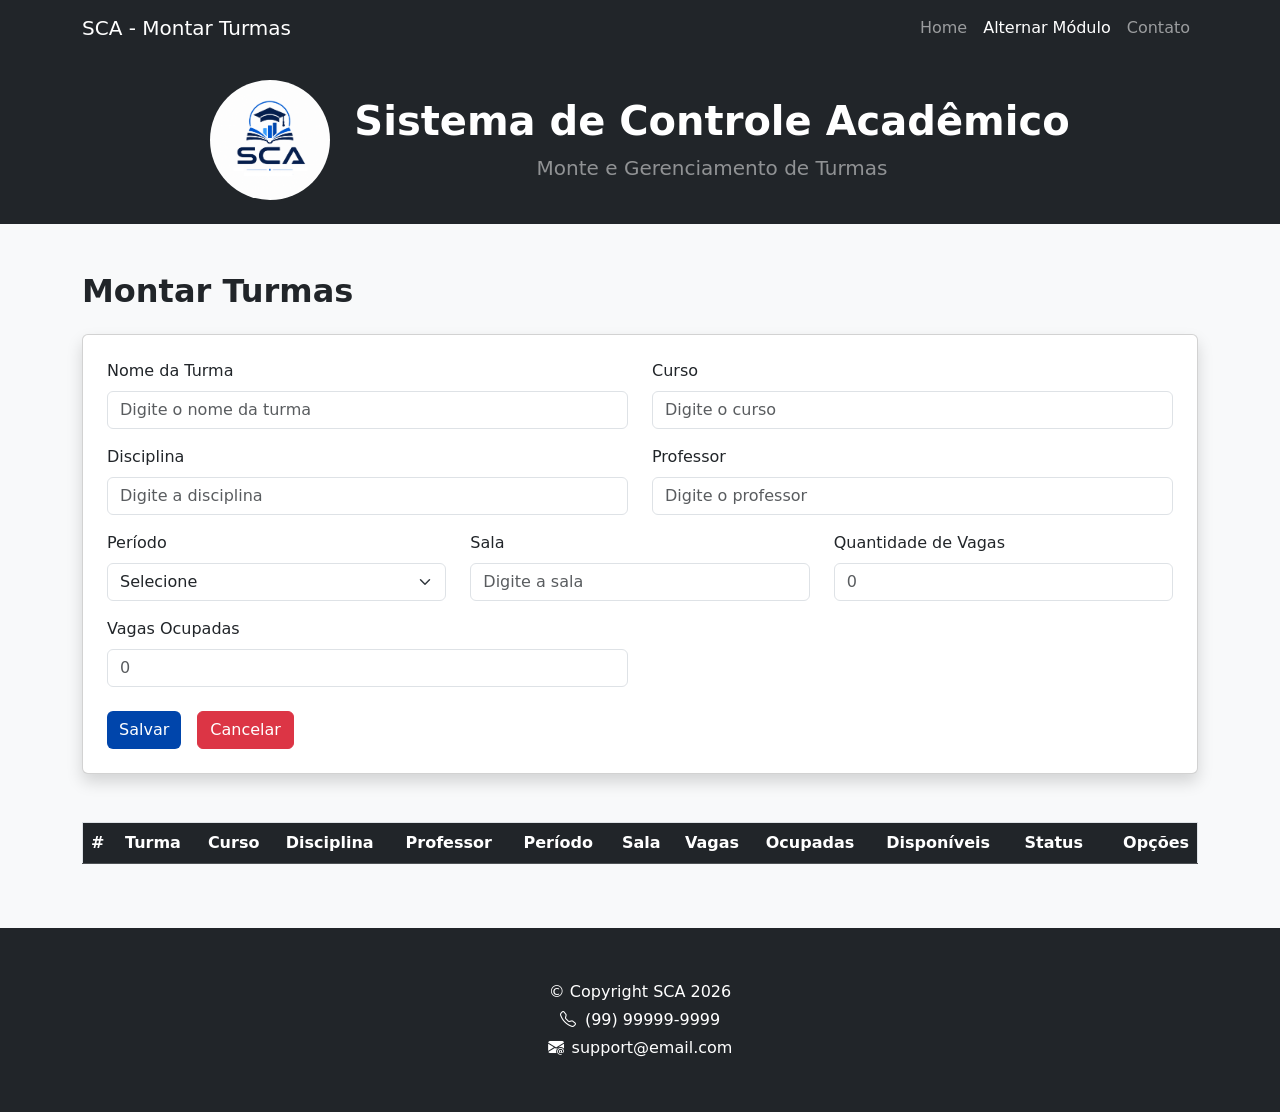
<file: pages/montar_turmas.html>
<!DOCTYPE html>
<html lang="pt-br">

<head>
    <meta charset="UTF-8">
    <meta name="viewport" content="width=device-width, initial-scale=1.0">
    <title>Montar Turmas</title>

    <!-- Bootstrap CSS -->
    <link href="https://cdn.jsdelivr.net/npm/bootstrap@5.3.0/dist/css/bootstrap.min.css" rel="stylesheet">

    <!-- Bootstrap Icons -->
    <link rel="stylesheet" href="https://cdn.jsdelivr.net/npm/bootstrap-icons@1.11.0/font/bootstrap-icons.css">

    <!-- CSS -->
    <link rel="stylesheet" href="../css/style.css">
</head>

<body class="bg-light d-flex flex-column min-vh-100">

    <!-- NAVBAR -->
    <nav class="navbar navbar-expand-lg navbar-dark bg-dark">
        <div class="container">
            <a class="navbar-brand">SCA - Montar Turmas</a>
            <button class="navbar-toggler" type="button" data-bs-toggle="collapse" data-bs-target="#navbarSupportedContent" aria-controls="navbarSupportedContent" aria-expanded="false" aria-label="Toggle navigation"><span class="navbar-toggler-icon"></span></button>
            <div class="collapse navbar-collapse" id="navbarSupportedContent">
                <ul class="navbar-nav ms-auto mb-2 mb-lg-0 text-end">
                    <li class="nav-item"><a class="nav-link" href="../index.html">Home</a></li>
                    <li class="nav-item"><a class="nav-link active" aria-current="page" href="acesso_rapido.html">Alternar Módulo</a></li>
                    <li class="nav-item"><a class="nav-link" href="#contatos">Contato</a></li>
                </ul>
            </div>
        </div>
    </nav>

    <!-- Header - Responsivo -->
    <header class="bg-dark py-4 ">
        <div class="container">
            <div class="d-flex flex-column flex-md-row align-items-center justify-content-center text-center">
                <img src="../assets/logo/logo_sca.png" alt="Logomarca da SCA" class="img-fluid rounded-circle mb-3 mb-md-0 me-md-4" style="max-width: 120px;">
                <div>
                    <h1 class="text-white fw-bold mb-2">Sistema de Controle Acadêmico</h1>
                    <p class="lead text-white-50 small mb-0">Monte e Gerenciamento de Turmas</p>
                </div>
            </div>
        </div>
    </header>

    <!-- CONTEÚDO -->
     <main class="flex-grow-1">
         <div class="container my-5">
            <!-- TÍTULO -->
            <section class="mb-4">
                <h2 class="fw-bold">Montar Turmas</h2>
            </section>
     
            <!-- FORMULÁRIO -->
            <section class="card shadow p-4 mb-5">
                <div class="row">
                    <!-- NOME -->
                    <div class="col-md-6 mb-3">
                        <label class="form-label">Nome da Turma</label>
                        <input type="text" class="form-control" id="nomeTurma" placeholder="Digite o nome da turma">
                    </div>
     
                    <!-- CURSO -->
                    <div class="col-md-6 mb-3">
                        <label class="form-label">Curso</label>
                        <input type="text" class="form-control" id="curso" placeholder="Digite o curso">
                    </div>

                    <!-- DISCIPLINA -->
                    <div class="col-md-6 mb-3">
                        <label class="form-label">Disciplina</label>
                        <input type="text" class="form-control" id="disciplina" placeholder="Digite a disciplina">
                    </div>
     
                    <!-- PROFESSOR -->
                    <div class="col-md-6 mb-3">
                        <label class="form-label">Professor</label>
                        <input type="text" class="form-control" id="professor" placeholder="Digite o professor">
                    </div>
     
                    <!-- PERÍODO -->
                    <div class="col-md-4 mb-3">
                        <label class="form-label">Período</label>
                        <select class="form-select" id="periodo">
                            <option selected disabled>Selecione</option>
                            <option>Manhã</option>
                            <option>Tarde</option>
                            <option>Noite</option>
                        </select>
                    </div>
     
                    <!-- SALA -->
                    <div class="col-md-4 mb-3">
                        <label class="form-label">Sala</label>
                        <input type="text" class="form-control" id="sala" placeholder="Digite a sala">
                    </div>
     
                    <!-- VAGAS -->
                    <div class="col-md-4 mb-3">
                        <label class="form-label">Quantidade de Vagas</label>
                        <input type="number" class="form-control" id="vagas" placeholder="0">
                    </div>
     
                    <!-- VAGAS OCUPADAS -->
                    <div class="col-md-6 mb-4">
                        <label class="form-label">Vagas Ocupadas</label>
                        <input type="number" class="form-control" id="ocupadas" placeholder="0">
                    </div>
                </div>
     
                <!-- BOTÕES -->
                <div class="d-flex gap-3">
                   <button class="btn btn-success" onclick="salvarTurma()">Salvar</button>
                   <button class="btn btn-danger" onclick="limparFormulario()">Cancelar</button>
                </div>
            </section>
     
            <!-- TABELA -->
            <section class="table-responsive">
                <table class="table border table-striped table-hover align-middle">
                    <thead class="table-dark">
                        <tr>
                            <th>#</th>
                            <th>Turma</th>
                            <th>Curso</th>
                            <th>Disciplina</th>
                            <th>Professor</th>
                            <th>Período</th>
                            <th>Sala</th>
                            <th>Vagas</th>
                            <th>Ocupadas</th>
                            <th>Disponíveis</th>
                            <th>Status</th>
                            <th class="text-end">Opções</th>
                        </tr>
                    </thead>
                    <tbody id="tabelaTurmas"></tbody>
                </table>
            </section>
        </div>
    </main>

    <!-- Rodape -->
    <footer class="py-5 bg-dark mt-auto">
        <div id="contatos">
            <div class="container my-1">
                <p class="m-0 text-center text-white">&copy; Copyright SCA 2026</p>
            </div>
            <div class="container text-center text-white my-1">
                <i class="bi bi-telephone me-1"></i>
                (99) 99999-9999
            </div>
            <div class="container text-center text-white my-1">
                <i class="bi bi-envelope-at-fill me-2"></i>support@email.com
            </div>
        </div>
    </footer>

    <!-- Bootstrap JS -->
    <script src="https://cdn.jsdelivr.net/npm/bootstrap@5.3.0/dist/js/bootstrap.bundle.min.js"></script>

    <script src="../js/script.js"></script>
</body>

</html>
</file>
<file: css/style.css>
/* RESET E CONFIGURAÇÕES GLOBAIS DOS NAVEGADORES */
* {
  margin: 0;
  padding: 0;
  box-sizing: border-box;
}

/* PALETA DE CORES*/
:root {
  --cor-primaria: #061f4e;
  --cor-secundaria: #0045ab;
  --cor-terciaria: #399ffe;
}

.btn-success {
    background-color: var(--cor-secundaria);
    border: var(--cor-secundaria);
}

.btn:hover {
    scale: 1.05;
}
</file>
<file: css/disciplinaStyle.css>
/* RESET E CONFIGURAÇÕES GLOBAIS DOS NAVEGADORES */
* {
  margin: 0;
  padding: 0;
  box-sizing: border-box;
}

/* PALETA DE CORES*/
:root {
  --cor-primaria: #061f4e;
  --cor-secundaria: #0045ab;
  --cor-terciaria: #399ffe;
}

body{
    background-color: #f4f6f9;
}

.card{
    border-radius: 12px;
}

.card-header{
    font-weight: bold;
}

#mensagem{
    font-weight: bold;
}

.cabecalho-horario{
    background-color: var(--cor-primaria) !important;
}

.btn-azul{
    background-color: var(--cor-secundaria);
    color: white;
    border: none;
}

.btn-azul:hover{
    background-color: var(--cor-terciaria);
    color: white;
    scale: 1.05;
}
</file>
<file: css/horariosStyle.css>
body{
    background-color: #f4f6f9;
}

.card{
    border-radius: 12px;
}

.card-header{
    font-weight: bold;
}

#mensagem{
    font-weight: bold;
}
.cabecalho-horario{
    background-color: #0045ab !important;
}
.btn-azul{
    background-color: #0045ab;
    color: white;
    border: none;
}

.navbar-azul{
    background-color: #0045ab;
}

.navbar-azul .navbar-brand{
    color: white;
}
.btn-azul{
    background-color: #0045ab;
    color: white;
    border: none;
}

.btn-azul:hover{
    background-color: #00388c;
    color: white;
}
</file>
